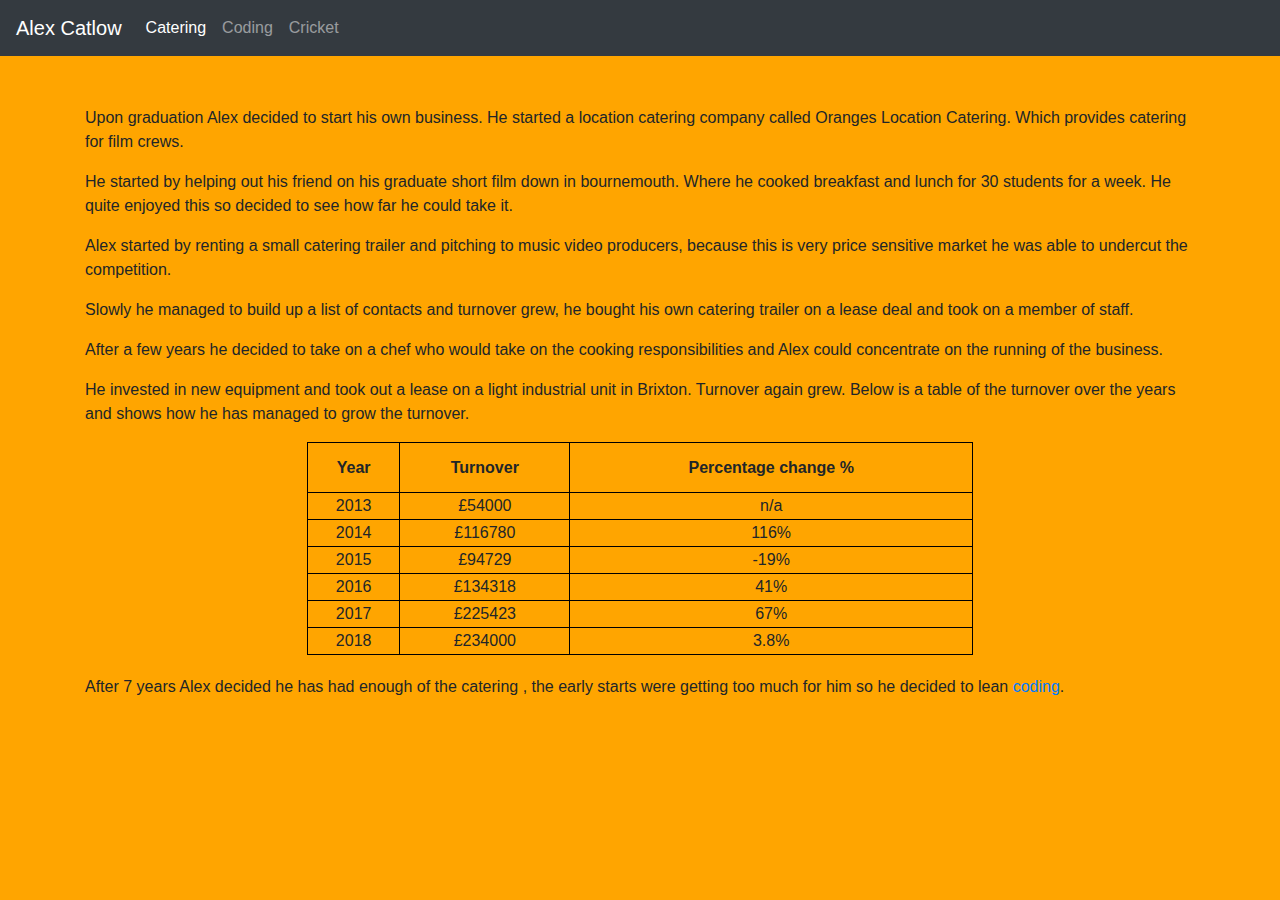
<file: project0/catering.html>
<!doctype html>
<html lang="en">
  <head>
    <!-- Required meta tags -->
    <meta charset="utf-8">
    <meta name="viewport" content="width=device-width, initial-scale=1, shrink-to-fit=no">

    <!-- Bootstrap CSS -->
    <link rel="stylesheet" href="https://stackpath.bootstrapcdn.com/bootstrap/4.4.1/css/bootstrap.min.css" integrity="sha384-Vkoo8x4CGsO3+Hhxv8T/Q5PaXtkKtu6ug5TOeNV6gBiFeWPGFN9MuhOf23Q9Ifjh" crossorigin="anonymous">
    <link href="styles.css" rel="stylesheet">
    <link rel="stylesheet" type="text/css" href="styles.css">
    <title>Alex Catlow</title>
  </head>
    <nav class="navbar navbar-expand-sm navbar-dark bg-dark">
<a class="navbar-brand" href="index.html">Alex Catlow</a>
<button class="navbar-toggler" type="button" data-toggle="collapse" data-target="#navbarSupportedContent" aria-controls="navbarSupportedContent" aria-expanded="false" aria-label="Toggle navigation">
  <span class="navbar-toggler-icon"></span>
</button>

<div class="collapse navbar-collapse" id="navbarSupportedContent">
  <ul class="navbar-nav mr-auto">
    <li class="nav-item active">
      <a class="nav-link" href="catering.html">Catering <span class="sr-only">(current)</span></a>
    </li>
    <li class="nav-item">
      <a class="nav-link" href="coding.html">Coding</a>
    </li>
    <li class="nav-item">
      <a class="nav-link" href="cricket.html">Cricket</a>
    </li>
  </ul>
</div>
</nav>
    <div class="container">
              <p>Upon graduation Alex decided to start his own business.
              He started a location catering company called Oranges Location Catering. Which provides catering for film crews.</p>

              <p>He started by helping out his friend on his graduate short film down in bournemouth.
              Where he cooked breakfast and lunch for 30 students for a week. He quite enjoyed this so
              decided to see how far he could take it.</p>

              <P>Alex started by renting a small catering trailer and pitching to music video producers,
              because this is very price sensitive market he was able to undercut the competition.</p>

              <P>Slowly he managed to build up a list of contacts and turnover grew,
              he bought his own catering trailer on a lease deal and took on a member of staff.</p>

              <p>After a few years he decided to take on a chef who would take on the cooking responsibilities
              and Alex could concentrate on the running of the business.</p>

              <p>He invested in new equipment and took out a lease on a light industrial unit in Brixton.
              Turnover again grew. Below is a table of the turnover over the years
              and shows how he has managed to grow the turnover.</p>

              <table>
                  <tr>
                      <th> Year</th>
                      <th> Turnover</th>
                      <th> Percentage change %</th>
                  </tr>
                  <tr>
                  <td>2013</td>
                  <td> £54000 </td>
                  <td> n/a </td>
                  </tr>
                  <tr>
                  <td>2014</td>
                  <td> £116780 </td>
                  <td> 116% </td>
                  </tr>
                   <tr>
                  <td>2015</td>
                  <td> £94729 </td>
                  <td> -19% </td>
                  </tr>
                   <tr>
                  <td>2016</td>
                  <td> £134318 </td>
                  <td> 41% </td>
                  </tr>
                   <tr>
                  <td>2017</td>
                  <td> £225423 </td>
                  <td> 67% </td>
                  </tr>
                   <tr>
                  <td>2018</td>
                  <td> £234000 </td>
                  <td> 3.8% </td>
                  </tr>

              </table>

              <p>After 7 years Alex decided he has had enough of the catering ,
              the early starts were getting too much for him so he decided to lean <a href="coding.html">coding</a>.</p>

    </div>

    <!-- Optional JavaScript -->
    <!-- jQuery first, then Popper.js, then Bootstrap JS -->
    <script src="https://code.jquery.com/jquery-3.4.1.slim.min.js" integrity="sha384-J6qa4849blE2+poT4WnyKhv5vZF5SrPo0iEjwBvKU7imGFAV0wwj1yYfoRSJoZ+n" crossorigin="anonymous"></script>
    <script src="https://cdn.jsdelivr.net/npm/popper.js@1.16.0/dist/umd/popper.min.js" integrity="sha384-Q6E9RHvbIyZFJoft+2mJbHaEWldlvI9IOYy5n3zV9zzTtmI3UksdQRVvoxMfooAo" crossorigin="anonymous"></script>
    <script src="https://stackpath.bootstrapcdn.com/bootstrap/4.4.1/js/bootstrap.min.js" integrity="sha384-wfSDF2E50Y2D1uUdj0O3uMBJnjuUD4Ih7YwaYd1iqfktj0Uod8GCExl3Og8ifwB6" crossorigin="anonymous"></script>
  </body>
</html>
</file>
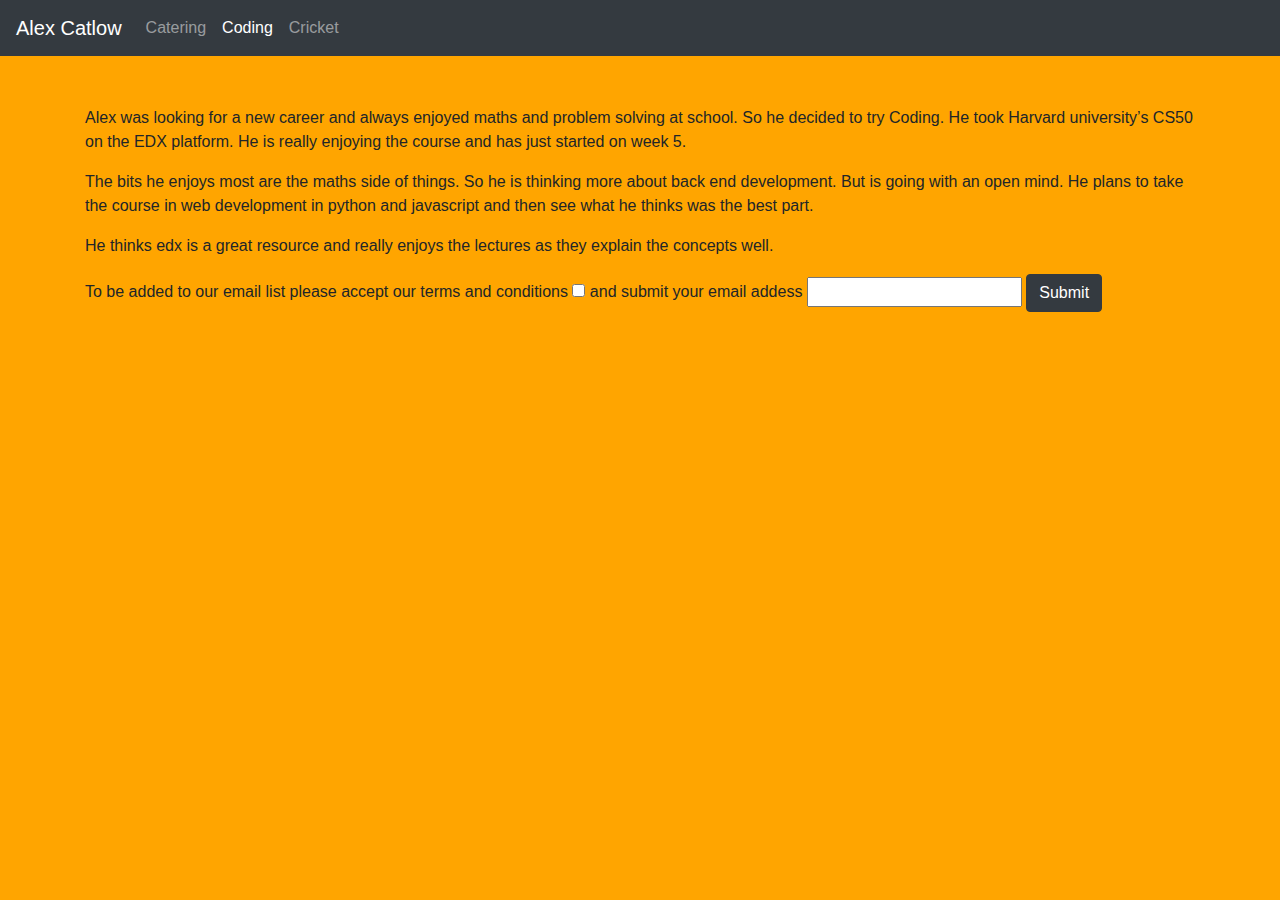
<file: project0/coding.html>
<!doctype html>
<html lang="en">
  <head>
    <!-- Required meta tags -->
    <meta charset="utf-8">
    <meta name="viewport" content="width=device-width, initial-scale=1, shrink-to-fit=no">

    <!-- Bootstrap CSS -->
    <link rel="stylesheet" href="https://stackpath.bootstrapcdn.com/bootstrap/4.4.1/css/bootstrap.min.css" integrity="sha384-Vkoo8x4CGsO3+Hhxv8T/Q5PaXtkKtu6ug5TOeNV6gBiFeWPGFN9MuhOf23Q9Ifjh" crossorigin="anonymous">
    <link href="styles.css" rel="stylesheet">
    <link rel="stylesheet" type="text/css" href="styles.css">
    <title>Hello, world!</title>
  </head>
    <nav class="navbar navbar-expand-sm navbar-dark bg-dark">
<a class="navbar-brand" href="index.html">Alex Catlow</a>
<button class="navbar-toggler" type="button" data-toggle="collapse" data-target="#navbarSupportedContent" aria-controls="navbarSupportedContent" aria-expanded="false" aria-label="Toggle navigation">
  <span class="navbar-toggler-icon"></span>
</button>

<div class="collapse navbar-collapse" id="navbarSupportedContent">
  <ul class="navbar-nav mr-auto">
    <li class="nav-item">
      <a class="nav-link" href="catering.html">Catering <span class="sr-only">(current)</span></a>
    </li>
    <li class="nav-item">
      <a class="nav-link active" href="coding.html">Coding</a>
    </li>
    <li class="nav-item">
      <a class="nav-link" href="cricket.html">Cricket</a>
    </li>
  </ul>
</div>
</nav>

    <div class="container">
      <p>Alex was looking for a new career and always enjoyed maths and problem solving at school.
      So he decided to try Coding. He took Harvard university’s CS50 on the EDX platform.
      He is really enjoying the course and has just started on week 5.</p>

      <p>The bits he enjoys most are the maths side of things. So he is thinking more about back
      end development. But is going with an open mind. He plans to take the course in web development
      in python and javascript and then see what he thinks was the best part.</p>

      <P>He thinks edx is a great resource and really enjoys the lectures as they explain the concepts well.</p>

      <p> To be added to our email list please accept our terms and conditions <input type="checkbox">
      and submit your email addess <input type="email"> <input class="btn btn-dark" type="submit"></p>


    </div>

    <!-- Optional JavaScript -->
    <!-- jQuery first, then Popper.js, then Bootstrap JS -->
    <script src="https://code.jquery.com/jquery-3.4.1.slim.min.js" integrity="sha384-J6qa4849blE2+poT4WnyKhv5vZF5SrPo0iEjwBvKU7imGFAV0wwj1yYfoRSJoZ+n" crossorigin="anonymous"></script>
    <script src="https://cdn.jsdelivr.net/npm/popper.js@1.16.0/dist/umd/popper.min.js" integrity="sha384-Q6E9RHvbIyZFJoft+2mJbHaEWldlvI9IOYy5n3zV9zzTtmI3UksdQRVvoxMfooAo" crossorigin="anonymous"></script>
    <script src="https://stackpath.bootstrapcdn.com/bootstrap/4.4.1/js/bootstrap.min.js" integrity="sha384-wfSDF2E50Y2D1uUdj0O3uMBJnjuUD4Ih7YwaYd1iqfktj0Uod8GCExl3Og8ifwB6" crossorigin="anonymous"></script>
  </body>
</html>
</file>
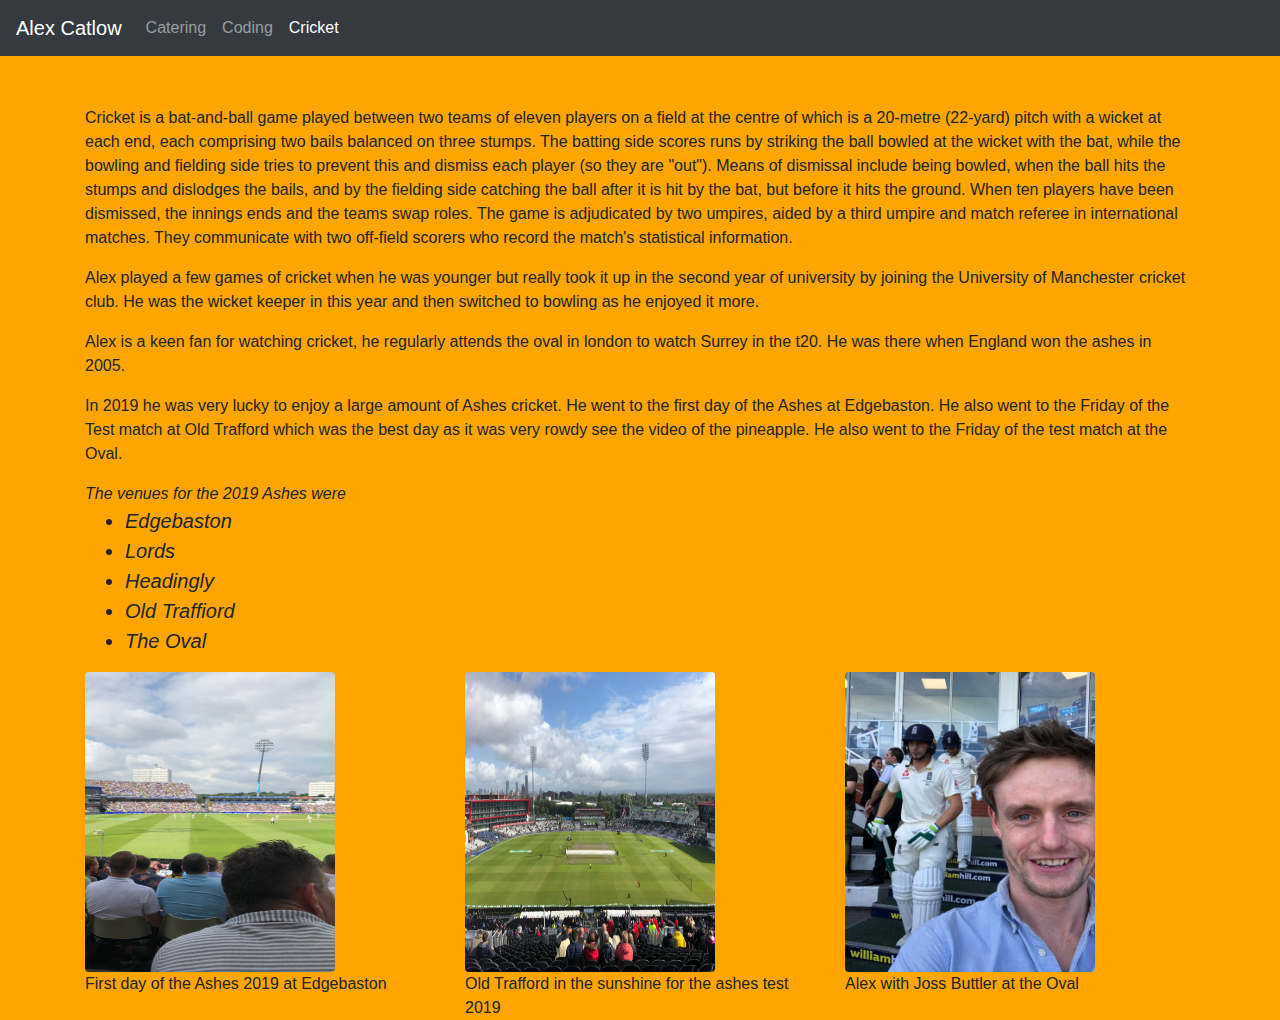
<file: project0/cricket.html>
<!doctype html>
<html lang="en">
  <head>
    <!-- Required meta tags -->
    <meta charset="utf-8">
    <meta name="viewport" content="width=device-width, initial-scale=1, shrink-to-fit=no">

    <!-- Bootstrap CSS -->
    <link rel="stylesheet" href="https://stackpath.bootstrapcdn.com/bootstrap/4.4.1/css/bootstrap.min.css" integrity="sha384-Vkoo8x4CGsO3+Hhxv8T/Q5PaXtkKtu6ug5TOeNV6gBiFeWPGFN9MuhOf23Q9Ifjh" crossorigin="anonymous">
    <link href="styles.css" rel="stylesheet">
    <link rel="stylesheet" type="text/css" href="styles.css">
    <title>Hello, world!</title>
    <style>
    @media print {
      .rounded{
        display: none ;
      }
    }

    @media (max-width: 800px) {
  body {
    background-color: lightgreen;
  }
  .gallery{
    display: none;
  }
}
    </style>
  </head>
    <nav class="navbar navbar-expand-sm navbar-dark bg-dark">
<a class="navbar-brand" href="index.html">Alex Catlow</a>
<button class="navbar-toggler" type="button" data-toggle="collapse" data-target="#navbarSupportedContent" aria-controls="navbarSupportedContent" aria-expanded="false" aria-label="Toggle navigation">
  <span class="navbar-toggler-icon"></span>
</button>

<div class="collapse navbar-collapse" id="navbarSupportedContent">
  <ul class="navbar-nav mr-auto">
    <li class="nav-item">
      <a class="nav-link" href="catering.html">Catering <span class="sr-only">(current)</span></a>
    </li>
    <li class="nav-item">
      <a class="nav-link" href="coding.html">Coding</a>
    </li>
    <li class="nav-item active">
      <a class="nav-link" href="cricket.html">Cricket</a>
    </li>
  </ul>
</div>
</nav>
    <div class="container">
      <p>Cricket is a bat-and-ball game played between two teams of eleven players on a field at the centre
              of which is a 20-metre (22-yard) pitch with a wicket at each end, each comprising two bails balanced
              on three stumps. The batting side scores runs by striking the ball bowled at the wicket with the bat,
              while the bowling and fielding side tries to prevent this and dismiss each player (so they are "out").
              Means of dismissal include being bowled, when the ball hits the stumps and dislodges the bails,
              and by the fielding side catching the ball after it is hit by the bat, but before it hits the ground.
              When ten players have been dismissed, the innings ends and the teams swap roles. The game is adjudicated
              by two umpires, aided by a third umpire and match referee in international matches. They communicate with
              two off-field scorers who record the match's statistical information.</p>

              <p>Alex played a few games of cricket when he was younger but really took it up in the second year of
              university by joining the University of Manchester cricket club. He was the wicket keeper in this year
              and then switched to bowling as he enjoyed it more.</p>

              <P>Alex is a keen fan for watching cricket, he regularly attends the oval in london to watch Surrey
              in the t20. He was there when England won the ashes in 2005.</p>

              <P class ="images">In 2019 he was very lucky to enjoy a large amount of Ashes cricket. He went to the first day of the
              Ashes at Edgebaston. He also went to the Friday of the Test match at Old Trafford which was the best
              day as it was very rowdy see the video of the pineapple. He also went to the Friday of the test match at the Oval.</p>

              <div  class="list" class="container">
              The venues for the 2019 Ashes were
                <ul>
                  <li>Edgebaston
                  <li>Lords
                  <li>Headingly
                  <li>Old Traffiord
                  <li>The Oval
                </ul>
              </div>


</div>
<div class = "gallery">
<div class ="container" >
  <div class ="row" >
    <div class="col-md-4">
      <img src="Headingly.jpg" class="rounded" class="screenonly" alt="First day of the Ashes 2019 at Edgebaston" style="width:250px;height:300px;">
      <div class="desc" class="screenonly">First day of the Ashes 2019 at Edgebaston</div>
    </div>

    <div class="col-md-4">
      <img src="Old Trafford.jpg" class="rounded"  class="screenonly" alt="Old Trafford in the sunshine for the ashes test 2019" style="width:250px;height:300px;">
      <div class="desc" class="screenonly">Old Trafford in the sunshine for the ashes test 2019</div>
    </div>

    <div class="col-md-4">
      <img src="Oval.jpg" class="rounded" class="screenonly" alt="Alex with Joss Buttler at the Oval" style="width:250px;height:300px;">
      <div class="desc" class="screenonly">Alex with Joss Buttler at the Oval</div>
    </div>
  </div>
</div>
</div>



    <!-- Optional JavaScript -->
    <!-- jQuery first, then Popper.js, then Bootstrap JS -->
    <script src="https://code.jquery.com/jquery-3.4.1.slim.min.js" integrity="sha384-J6qa4849blE2+poT4WnyKhv5vZF5SrPo0iEjwBvKU7imGFAV0wwj1yYfoRSJoZ+n" crossorigin="anonymous"></script>
    <script src="https://cdn.jsdelivr.net/npm/popper.js@1.16.0/dist/umd/popper.min.js" integrity="sha384-Q6E9RHvbIyZFJoft+2mJbHaEWldlvI9IOYy5n3zV9zzTtmI3UksdQRVvoxMfooAo" crossorigin="anonymous"></script>
    <script src="https://stackpath.bootstrapcdn.com/bootstrap/4.4.1/js/bootstrap.min.js" integrity="sha384-wfSDF2E50Y2D1uUdj0O3uMBJnjuUD4Ih7YwaYd1iqfktj0Uod8GCExl3Og8ifwB6" crossorigin="anonymous"></script>
  </body>
</html>
</file>
<file: project0/styles.css>
body {
  background-color: orange;
  font-family: sans-serif;
}

.navbar {margin-bottom: 50px;}

@media print {
  .screenonly{
    display: none ;
  }
}

#picture {margin-bottom: 20px;}

table {border: 1px solid black;width: 60%; text-align: center;margin-left: auto;
            margin-right: auto;margin-bottom: 20px;}
       th  {border: 1px solid black; height: 50px;}
       td {border: 1px solid black;}

       .list {
         font-style: italic;
       }
       .list ul {
         font-size: 20px;
       }
</file>
